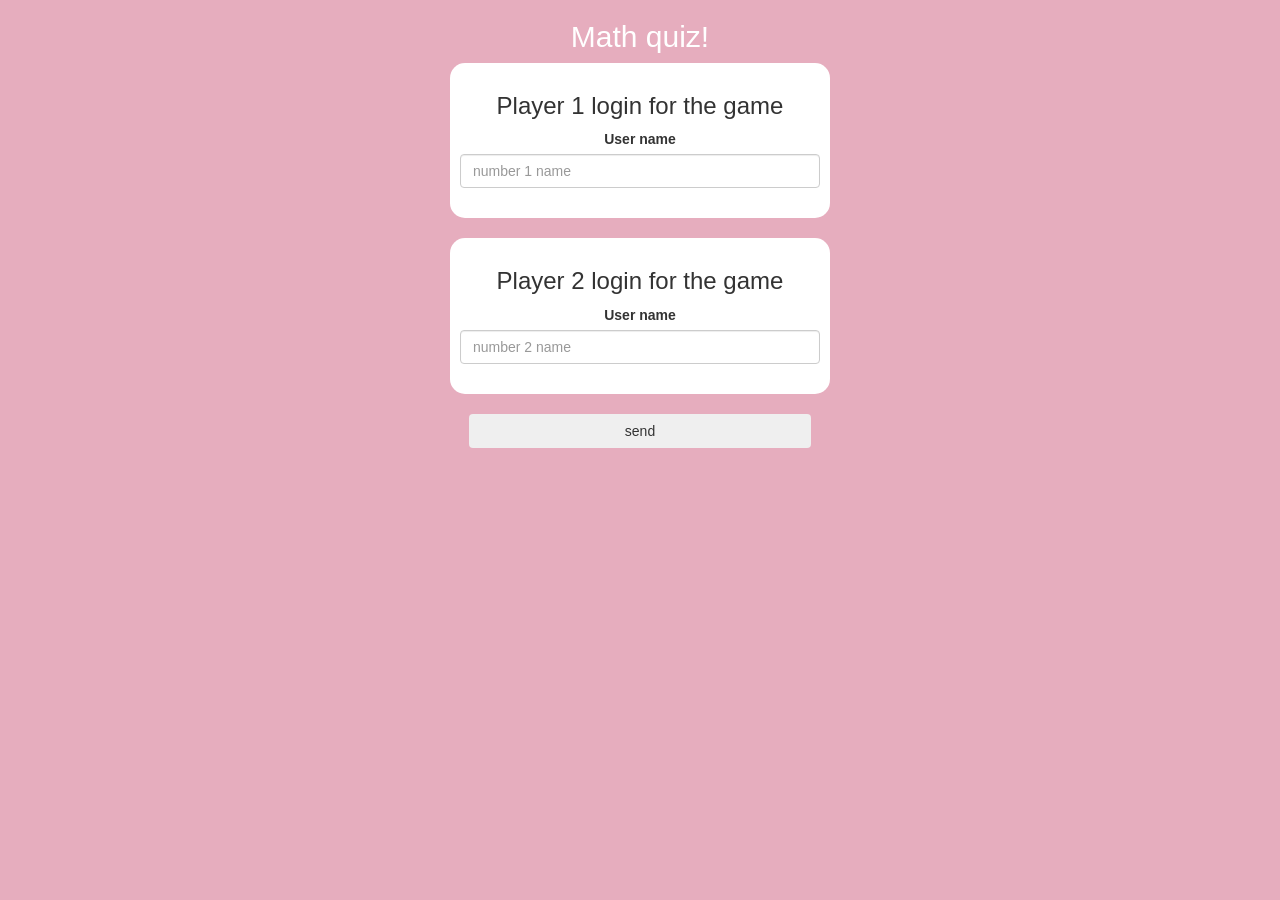
<file: index.html>
<html>

<head>
    <title>math quiz</title>

    <meta name="viewport" content="width=device-width, initial-scale=1">
    <link rel="stylesheet" href="https://maxcdn.bootstrapcdn.com/bootstrap/3.4.0/css/bootstrap.min.css">
    <script src="https://ajax.googleapis.com/ajax/libs/jquery/3.4.1/jquery.min.js"></script>
    <script src="https://maxcdn.bootstrapcdn.com/bootstrap/3.4.0/js/bootstrap.min.js"></script>

    <link rel="stylesheet" type="text/css" href="style.css">

    <script src="game_login.js"></script>

</head>

<body>
    <div class="container">
        <center>
            <h2 style="color: white;">Math quiz!</h2>

            <div class="col-lg-4 col-sm-8 col-xs-11 login_div1">
                <h3>Player 1 login for the game</h3>
                <label>User name</label>
                <input type="text" id="number1_name_input" class="form-control" placeholder="number 1 name">
                <br>
            </div>
            <br>
            <div class="col-lg-4 col-sm-8 col-xs-11 login_div2">
                <h3>Player 2 login for the game</h3>
                <label>User name</label>
                <input type="text" id="number2_name_input" class="form-control" placeholder="number 2 name">
                <br>
            </div>
            <br>
            <button onclick="addUser()" class="btn btn_danger" style="width: 30%;">send</button>
        </center>
    </div>
</body>

</html>
</file>
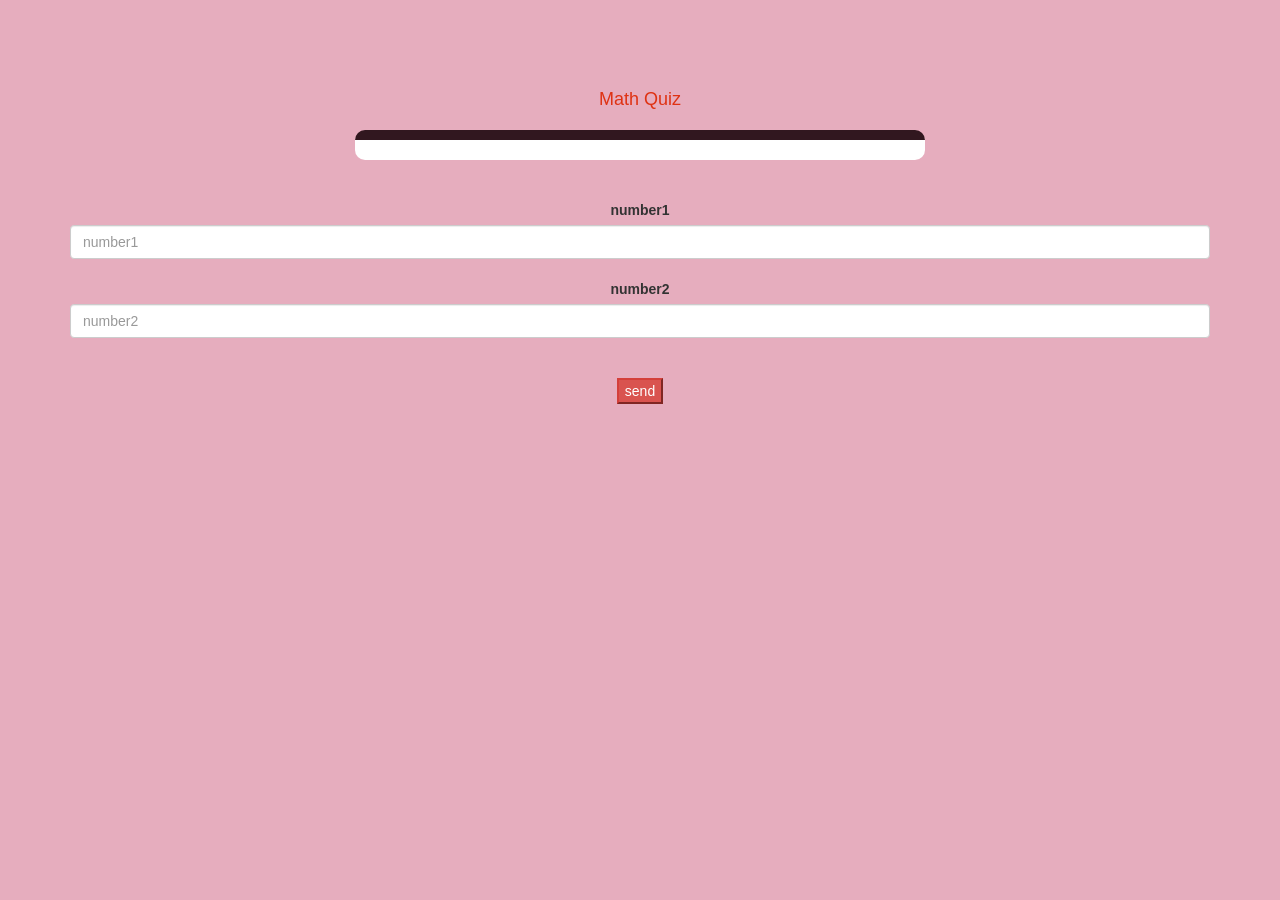
<file: game_page.html>
<html>

<head>
    <title>math quiz</title>

    <meta name="viewport" content="width=device-width, initial-scale=1">
    <link rel="stylesheet" href="https://maxcdn.bootstrapcdn.com/bootstrap/3.4.0/css/bootstrap.min.css">
    <script src="https://ajax.googleapis.com/ajax/libs/jquery/3.4.1/jquery.min.js"></script>
    <script src="https://maxcdn.bootstrapcdn.com/bootstrap/3.4.0/js/bootstrap.min.js"></script>

    <link rel="stylesheet" type="text/css" href="style.css">

    <script src="game_page.js"></script>

</head>

<body>
    <br>
    <h3 id="player1_name"></h3><span id="player1_score"></span>
    <br>
    <h3 id="player2_name"></h3><span id="player2_score"></span>
    
<div class="container">
    <center>
        <h4 style="color:rgb(223, 50, 19)">Math Quiz</h4>
        <h3 id="player_question"></h3>
        <h3 id="player_answer"></h3>
        <div id="output" class="col-lg-6"></div>
        <br>
        <br>
        <label>number1</label>
        <br>
        <input class="form-control" placeholder="number1" id="text_input_1">
        <br>
        <label>number2</label>
        <br>
        <input class="form-control" placeholder="number2" id="text_input_2">
        <br>
        <br>
        <button onclick="send()" class="btn-danger">send</button>
    </center>
</div>

</body>

</html>
</file>
<file: style.css>
body
{
	background: rgb(230, 173, 190);
}

	.login_div1 , .login_div2
	{
		background: rgb(255, 255, 255);
		padding: 10px;
		float: none;
		border-radius: 15px;
	}


#number1_name , #number2_name
{
	display: inline-block;
	margin-left: 20px;
}
#word
{
	width: 60%;
}
#word_display
{
	letter-spacing: 5px;
}
#output
{
background: rgb(255, 255, 255);
border-radius: 10px;
border-top: 10px solid #31171f;
padding: 10px;
float: none;
text-align: left;
}
</file>
